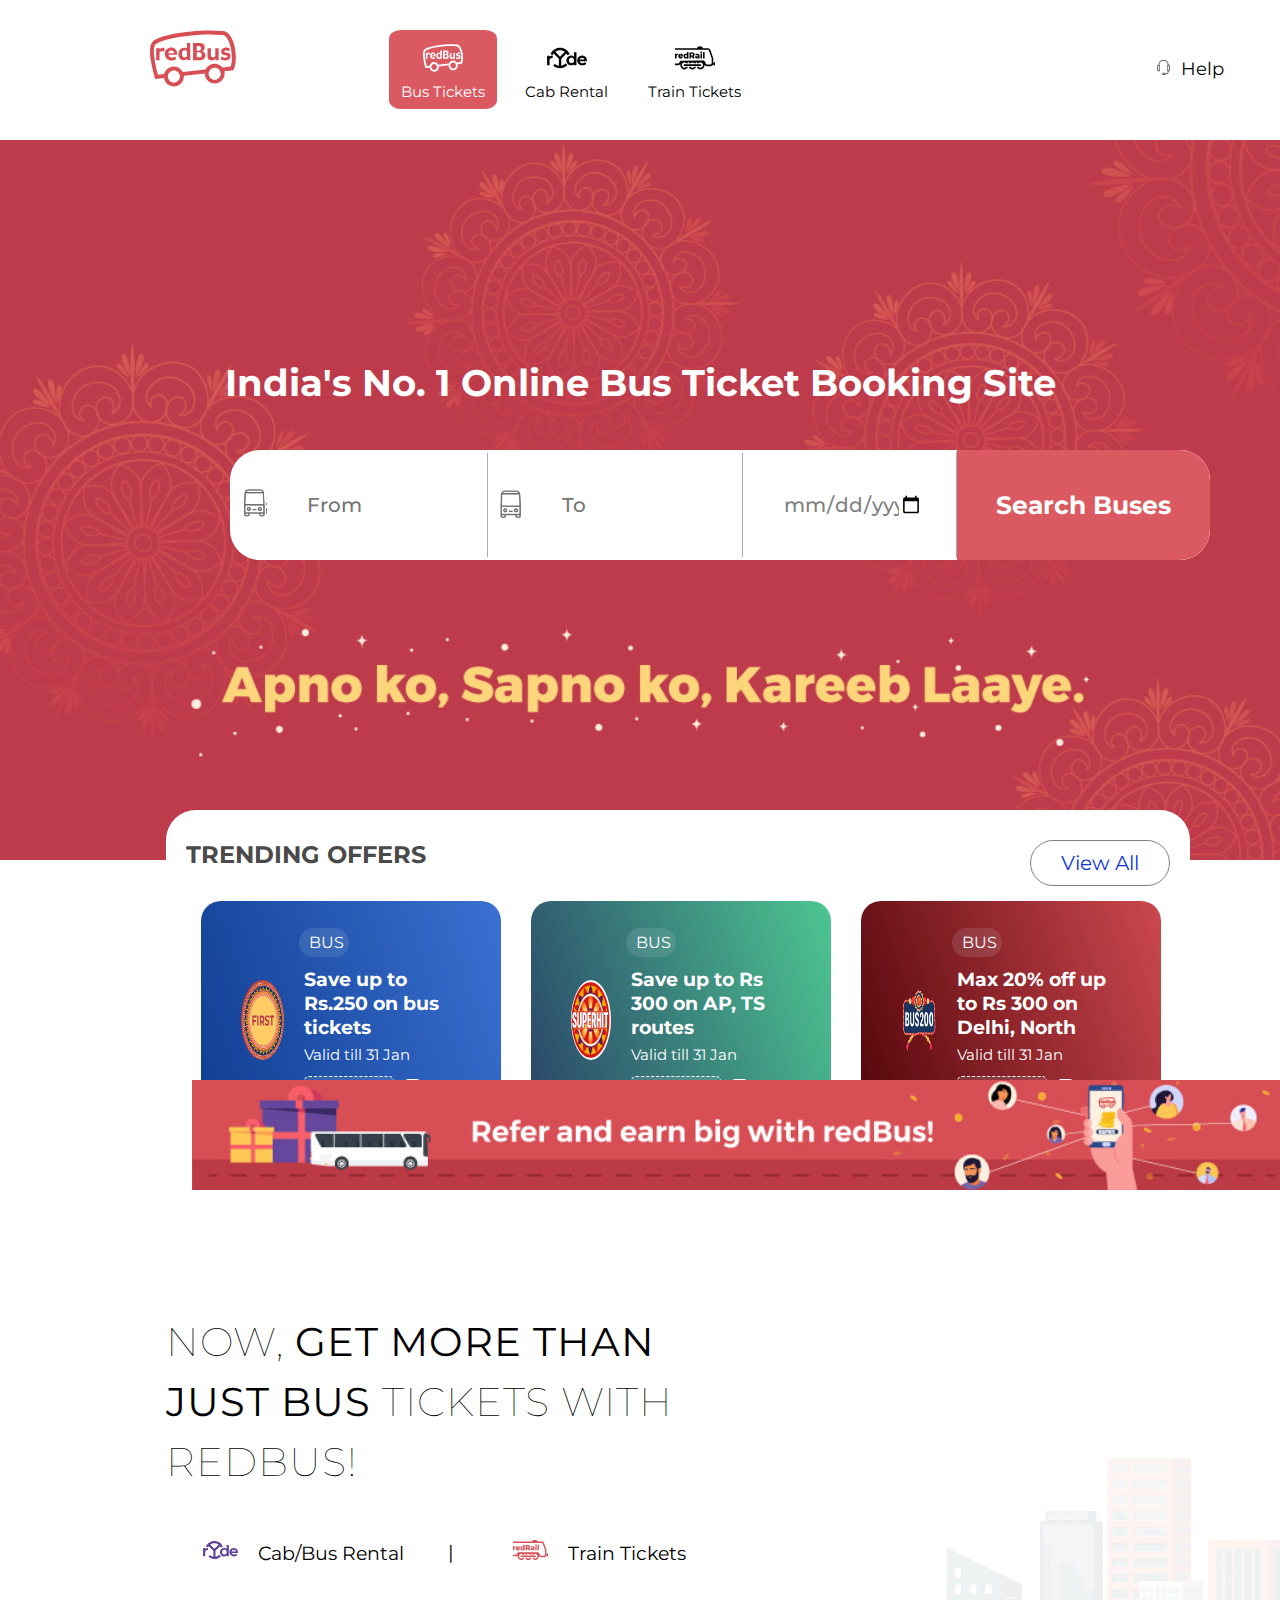
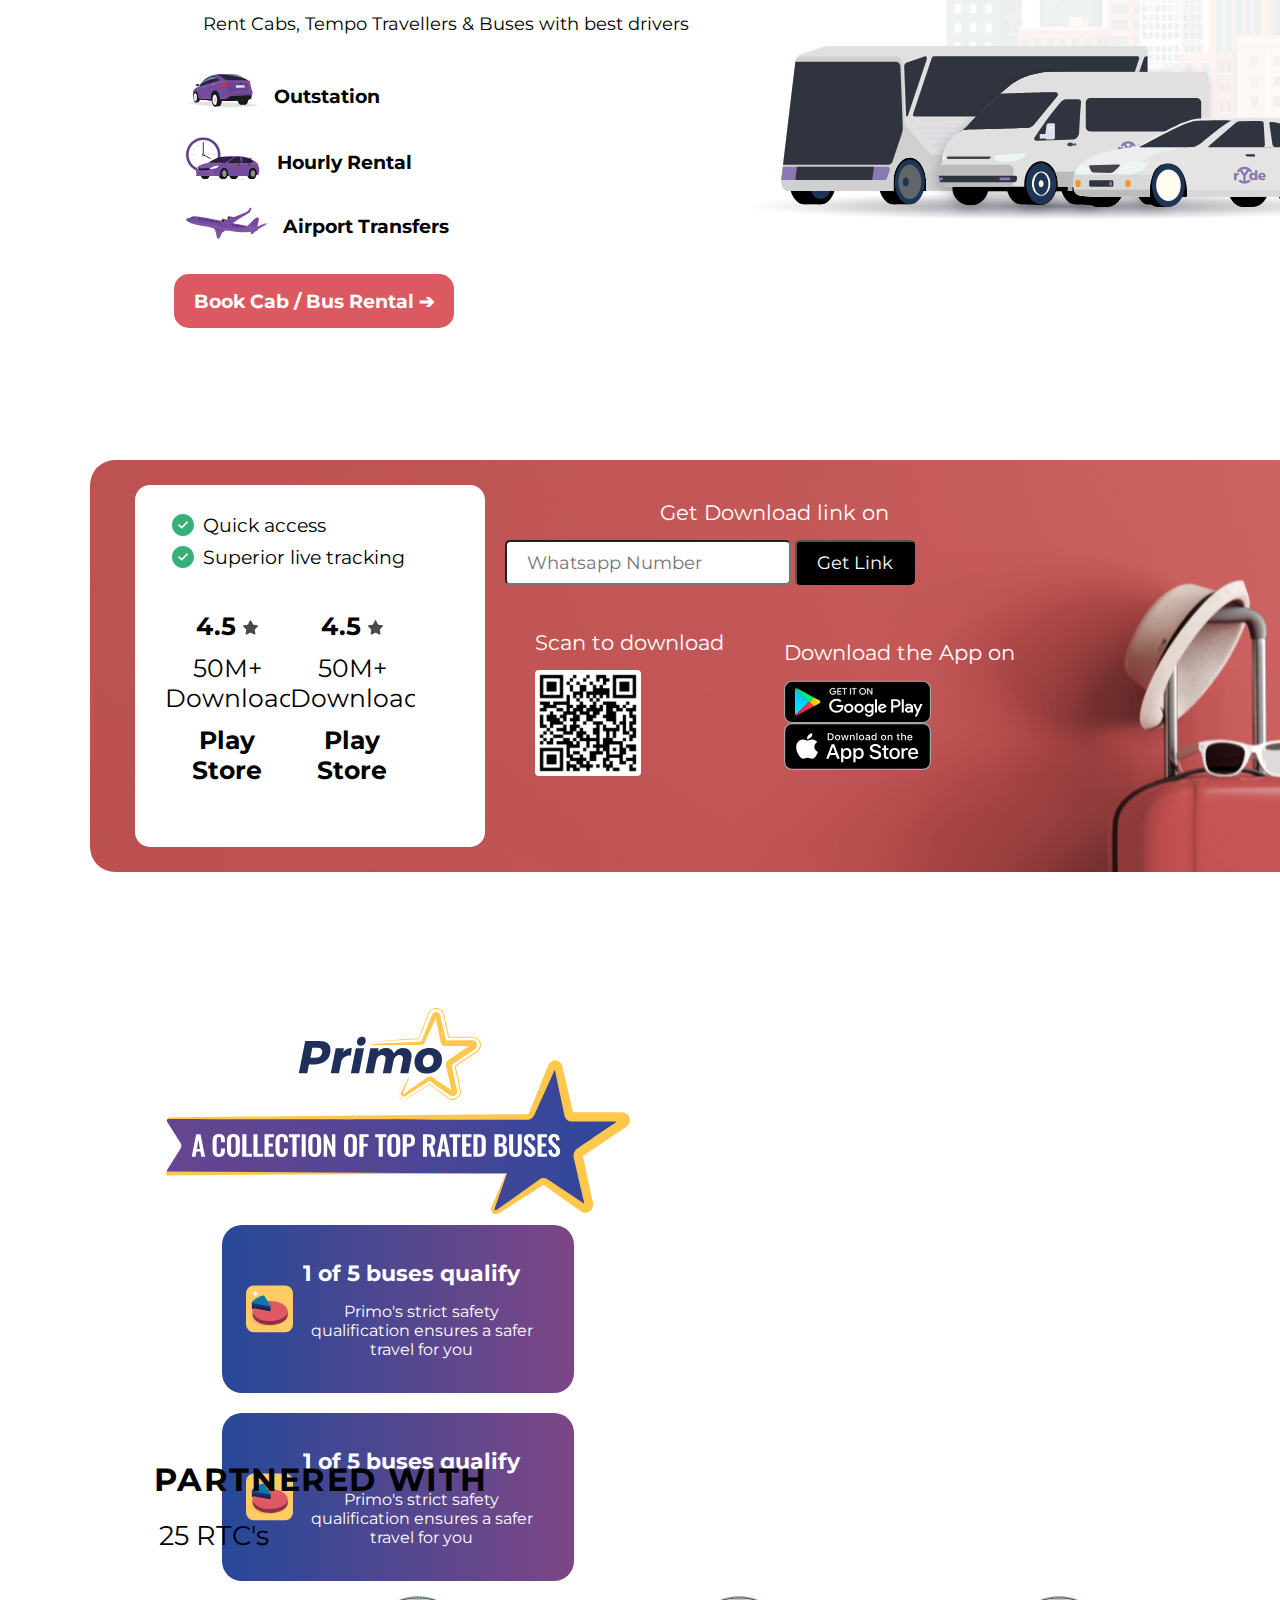
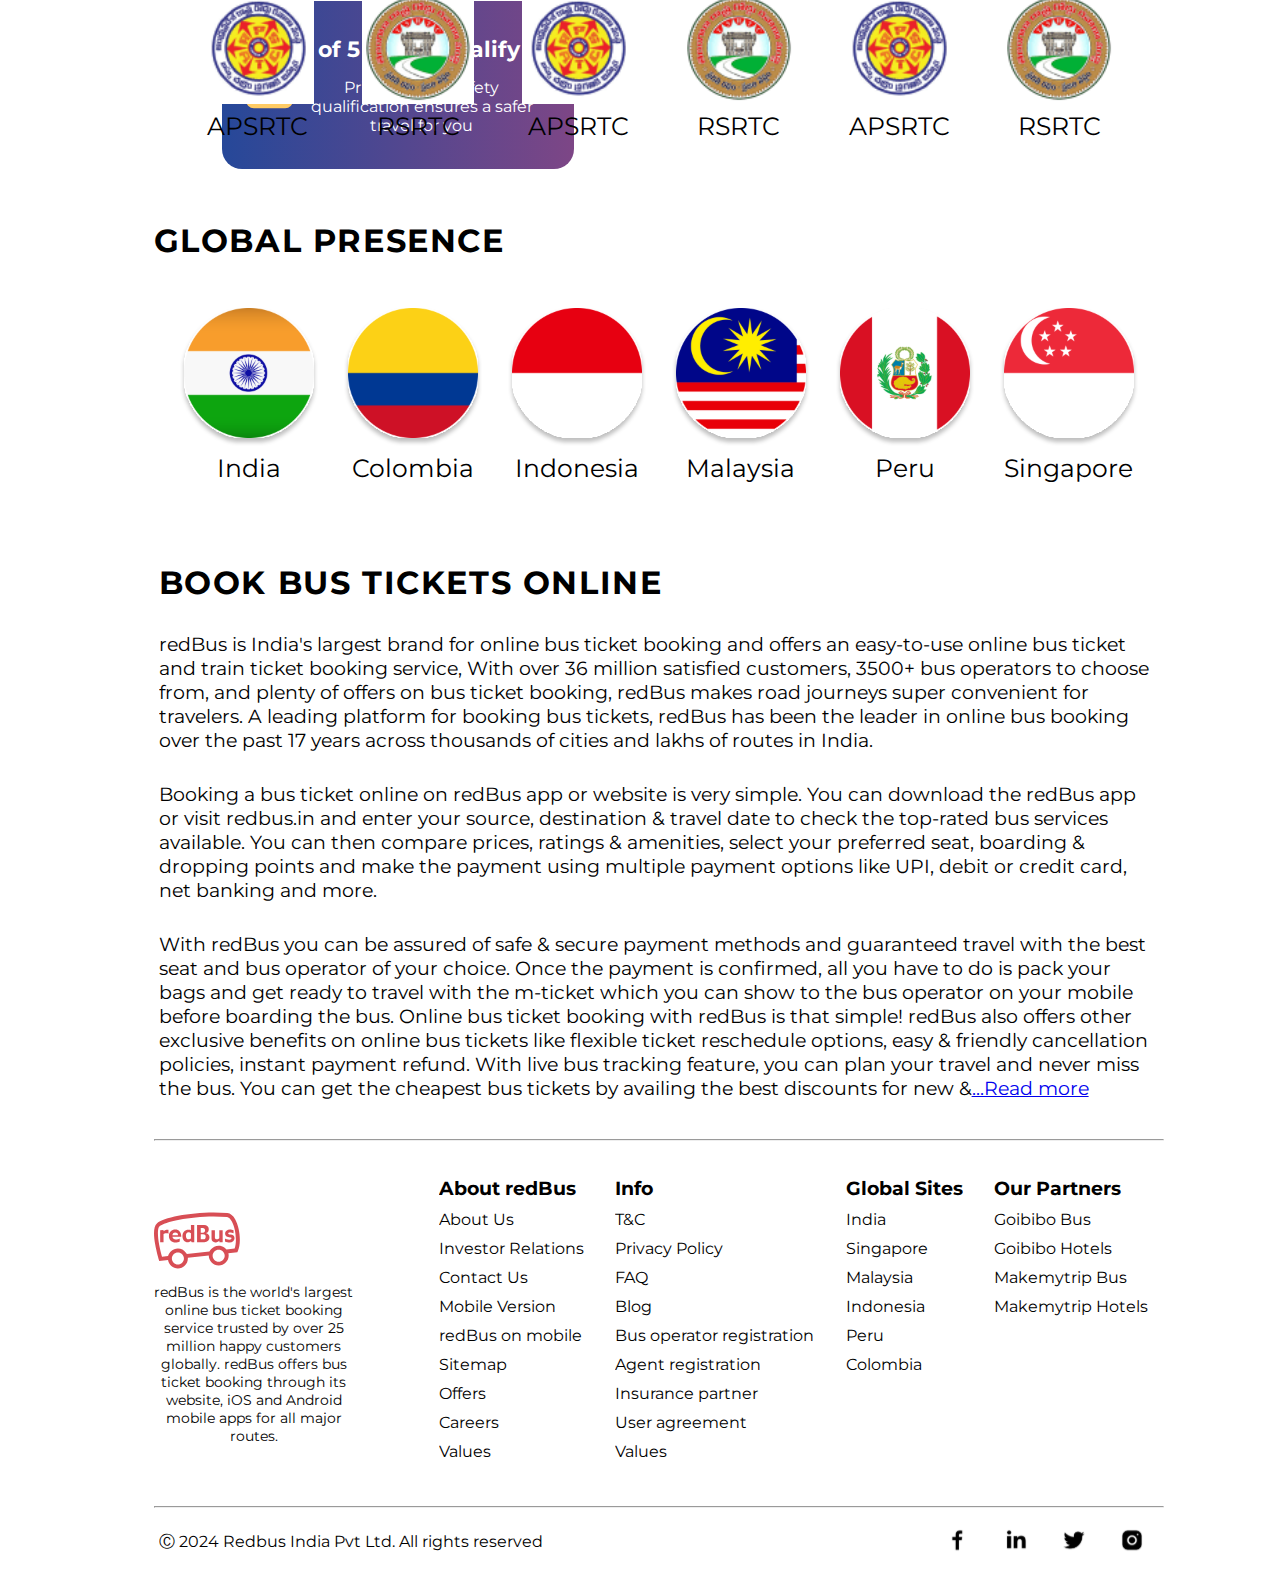
<file: RedBus Homepage clone/index.html>
<!DOCTYPE html>
<html lang="en">
  <head>
    <meta charset="UTF-8" />
    <meta name="viewport" content="width=device-width, initial-scale=1.0" />
    <link rel="icon" type="image/svg+xml" href="./Images/redbus_logo.svg" />
    <title>Book Bus Tickets Online </title>
    <link
      rel="stylesheet"
      media="screen and (max-width:1410px)"
      href="phone.css"
    />
    <link rel="stylesheet" href="style.css" />
  </head>
  <body>
    <header class="header">
      <nav class="navbar">
        <div class="left_navbar">
          <img src="./Images/redbus_logo.svg" alt="" />
        </div>
        <!-- <span> | </span> -->
        <div class="mid_right">
          <div class="center_navbar">
            <ul>
              <li class="nav_busticket">
                <img
                  src="./Images/nav_bustickets.svg"
                  alt=""
                  height="40px"
                  width="40px"
                />
                <p>Bus Tickets</p>
              </li>
              <li class="nav_cab_train_ticket">
                <img
                  src="./Images/Ryde.svg"
                  alt=""
                  height="40px"
                  width="40px"
                />
                <p>Cab Rental</p>
              </li>
              <li class="nav_cab_train_ticket">
                <img
                  src="./Images/Train.svg"
                  alt=""
                  height="40px"
                  width="40px"
                />
                <p>Train Tickets</p>
              </li>
            </ul>
          </div>
          <div class="right_navbar">
            <ul>
              <li>
                <img
                  src="./Images/headphones.png"
                  alt=""
                  height="15px"
                  width="15px"
                /><span>Help</span>
              </li>
              <li>
                <img
                  src="./Images/user.png"
                  alt=""
                  height="15px"
                  width="15px"
                /><span>Account </span>
              </li>
            </ul>
          </div>
        </div>
      </nav>
    </header>
    <main class="main">
      <div class="main_container">
        <h1>India's No. 1 Online Bus Ticket Booking Site</h1>
        <div class="ticket_booking">
          <div class="from">
            <label for="from">
              <img src="./Images/from.png" alt="" />
            </label>
            <input type="text" placeholder="From" />
          </div>
          <div class="to">
            <label for="to">
              <img src="./Images/to.png" alt="" />
            </label>
            <input type="text" placeholder="To" />
          </div>
          <div class="date">
            <input placeholder="Date" type="date" />
            <!-- <img src="./Images/date.png" alt=""> -->
          </div>
          <button type="submit">Search Buses</button>
        </div>
      </div>

      <section class="trending_offers">
        <div class="trend_heading">
          <h2>Trending Offers</h2>
          <button>View All</button>
        </div>
        <div class="cards_section">
          <div class="card1">
            <img
              src="./Images/trending offer 1.png"
              alt=""
              height="80px"
              width="80px"
            />
            <div class="cards_right">
              <div class="bus_offer">BUS</div>
              <div class="offer_savings">Save up to Rs.250 on bus tickets</div>
              <div class="offer_validity">Valid till 31 Jan</div>
              <div class="offer_coupon">
                <p>FIRST</p>
                <div class="copy_offer">
                  <img src="./Images/copy.svg" alt="" />
                </div>
              </div>
            </div>
          </div>
          <div class="card2">
            <img
              src="./Images/trending offer 2.png"
              alt=""
              height="80px"
              width="80px"
            />
            <div class="cards_right">
              <div class="bus_offer">BUS</div>
              <div class="offer_savings">
                Save up to Rs 300 on AP, TS routes
              </div>
              <div class="offer_validity">Valid till 31 Jan</div>
              <div class="offer_coupon">
                <p>SUPERHIT</p>
                <div class="copy_offer">
                  <img src="./Images/copy.svg" alt="" />
                </div>
              </div>
            </div>
          </div>
          <div class="card3">
            <img
              src="./Images/trending offer 3.png"
              alt=""
              height="80px"
              width="80px"
            />
            <div class="cards_right">
              <div class="bus_offer">BUS</div>
              <div class="offer_savings">
                Max 20% off up to Rs 300 on Delhi, North
              </div>
              <div class="offer_validity">Valid till 31 Jan</div>
              <div class="offer_coupon">
                <p>BUS300</p>
                <div class="copy_offer">
                  <img src="./Images/copy.svg" alt="" />
                </div>
              </div>
            </div>
          </div>
          <div class="card4">
            <img
              src="./Images/trending offer 4.png"
              alt=""
              height="80px"
              width="80px"
            />
            <div class="cards_right">
              <div class="bus_offer">BUS</div>
              <div class="offer_savings">
                Save up to Rs 200 in Kerala routes.
              </div>
              <div class="offer_validity">Valid till 31 Jan</div>
              <div class="offer_coupon">
                <p>RBTRIP</p>
                <div class="copy_offer">
                  <img src="./Images/copy.svg" alt="" />
                </div>
              </div>
            </div>
          </div>
          <div class="card5">
            <img
              src="./Images/trending offer 5.png"
              alt=""
              height="80px"
              width="80px"
            />
            <div class="cards_right">
              <div class="bus_offer">BUS</div>
              <div class="offer_savings">
                Save up to Rs.300 on Chartered Bus
              </div>
              <div class="offer_validity">Valid till 31 Jan</div>
              <div class="offer_coupon">
                <p>CHART15</p>
                <div class="copy_offer">
                  <img src="./Images/copy.svg" alt="" />
                </div>
              </div>
            </div>
          </div>
          <div class="card6">
            <img
              src="./Images/trending offer 6.png"
              alt=""
              height="80px"
              width="80px"
            />
            <div class="cards_right">
              <div class="bus_offer">BUS</div>
              <div class="offer_savings">Save up to Rs.250 on bus tickets</div>
              <div class="offer_validity">Valid till 31 Jan</div>
              <div class="offer_coupon">
                <p>APNEW</p>
                <div class="copy_offer">
                  <img src="./Images/copy.svg" alt="" />
                </div>
              </div>
            </div>
          </div>
          <div class="card7">
            <img src="./Images/10283.png" alt="" height="80px" width="80px" />
            <div class="cards_right">
              <div class="bus_offer">BUS</div>
              <div class="offer_savings">
                Save up to Rs.250 on TSRTC bus tickets
              </div>
              <div class="offer_validity">Valid till 31 Jan</div>
              <div class="offer_coupon">
                <p>FIRST</p>
                <div class="copy_offer">
                  <img src="./Images/copy.svg" alt="" />
                </div>
              </div>
            </div>
          </div>
          <div class="card8">
            <img src="./Images/UPSRTC.png" alt="" height="80px" width="80px" />
            <div class="cards_right">
              <div class="bus_offer">BUS</div>
              <div class="offer_savings">
                Save up to Rs.250 on UPSRTC bus tickets
              </div>
              <div class="offer_validity">Valid till 31 Jan</div>
              <div class="offer_coupon">
                <p>UPSRTC</p>
                <div class="copy_offer">
                  <img src="./Images/copy.svg" alt="" />
                </div>
              </div>
            </div>
          </div>
        </div>
      </section>

      <div class="refer_and_earn">
        <img src="./Images/webreferal.png" alt="" />
      </div>

      <section class="rental_section">
        <div class="left_rental_section">
          <h3>Now, <b>Get more than just bus</b> tickets with RedBus!</h3>
          <div class="cab_train_rental">
            <div class="rental_heading">
              <div class="rentals cab_bus rental">
                <img src="./Images/Ryde.svg" alt="" /> Cab/Bus Rental
              </div>
              <span class="rentals"> | </span>
              <div class="rentals">
                <img src="./Images/Train.svg" alt="" /> Train Tickets
              </div>
            </div>
            <p>Rent Cabs, Tempo Travellers & Buses with best drivers</p>
            <div class="different_rentals">
              <div class="outstation">
                <div><img src="./Images/ryde_car.svg" alt="" /></div>
                Outstation
              </div>
              <div class="outstation">
                <div><img src="./Images/ryde_car_hourly.svg" alt="" /></div>
                Hourly Rental
              </div>
              <div class="outstation">
                <div>
                  <img src="./Images/ryde_airport_transport.svg" alt="" />
                </div>
                Airport Transfers
              </div>
              <button>Book Cab / Bus Rental <span>&#10132;</span></button>
            </div>
          </div>
        </div>
        <aside>
          <img src="./Images/rydePop.svg" alt="" />
        </aside>
      </section>

      <div class="app_install_heading">
        <div class="app_install_container">
          <div class="rating_container">
            <div class="reviews">
              <img src="./Images/greentick.svg" alt="" />
              Quick access
            </div>
            <div class="reviews">
              <img src="./Images/greentick.svg" alt="" />
              Superior live tracking
            </div>
            <div class="downloads">
              <div>
                <p>
                  <b>4.5 </b
                  ><span
                    ><img
                      src="./Images/star-svgrepo-com.svg"
                      alt=""
                      height="15px"
                  /></span>
                </p>
                <p>50M+ Downloads</p>
                <p><b>Play Store</b></p>
              </div>

              <div> 
                <p>

                  <b>4.5</b>
                  <span
                  ><img
                  src="./Images/star-svgrepo-com.svg"
                  alt=""
                  height="15px"
                  /></span>
                </p>
                <p>50M+ Downloads</p>
                <p><b>Play Store</b></p>
              </div>
            </div>
          </div>
          <div class="download_links">
            <p>Get Download link on</p>
            <div class="phone_link">
              <input type="number" placeholder="Whatsapp Number" />
              <button class="get_link">Get Link</button>
            </div>
            <div class="app_link">
              <div class="QR_link">
                <p>Scan to download</p>
                <img src="./Images/qrCode.svg" alt="" />
              </div>
              <div class="store_link">
                <p>Download the App on</p>
                <div class="playstore_img">
                  <img src="./Images/playStore.svg" alt="" />
                  <img src="./Images/appStore.svg" alt="" />
                </div>
              </div>
            </div>
          </div>
        </div>
      </div>

      <div class="primo_bus_section">
        <div class="primo_img">
          <img src="./Images/primoTopBanner.svg" alt="" />
        </div>
        <div class="primo_bus_cards">
          <div class="bus_quality_cards">
            <img src="./Images/primoSubImg1.svg" alt="" />
            <div class="right_buscard">
              <h3>1 of 5 buses qualify</h3>
              <p>
                Primo's strict safety qualification ensures a safer travel for
                you
              </p>
            </div>
          </div>
          <div class="bus_quality_cards">
            <img src="./Images/primoSubImg1.svg" alt="" />
            <div class="right_buscard">
              <h3>1 of 5 buses qualify</h3>
              <p>
                Primo's strict safety qualification ensures a safer travel for
                you
              </p>
            </div>
          </div>
          <div class="bus_quality_cards">
            <img src="./Images/primoSubImg1.svg" alt="" />
            <div class="right_buscard">
              <h3>1 of 5 buses qualify</h3>
              <p>
                Primo's strict safety qualification ensures a safer travel for
                you
              </p>
            </div>
          </div>
        </div>
      </div>

      <div class="partners">
        <h3>Partnered With</h3>
        <div>25 RTC's</div>

        <div class="diff_RTC">
          <div class="RTC_cards">
            <img src="./Images/trending offer 5.png" alt="" />
            <p>APSRTC</p>
          </div>
          <div class="RTC_cards">
            <img src="./Images/trending offer 6.png" alt="" />
            <p>RSRTC</p>
          </div>
          <div class="RTC_cards">
            <img src="./Images/trending offer 5.png" alt="" />
            <p>APSRTC</p>
          </div>
          <div class="RTC_cards">
            <img src="./Images/trending offer 6.png" alt="" />
            <p>RSRTC</p>
          </div>
          <div class="RTC_cards">
            <img src="./Images/trending offer 5.png" alt="" />
            <p>APSRTC</p>
          </div>
          <div class="RTC_cards">
            <img src="./Images/trending offer 6.png" alt="" />
            <p>RSRTC</p>
          </div>
        </div>

        <div class="global_presence">
          <h3>Global Presence</h3>
          <div class="global_presence_cards">
            <div class="global_img">
              <img src="./Images/India.svg" alt="" />
              <p>India</p>
            </div>
            <div class="global_img">
              <img src="./Images/Colombia.svg" alt="" />
              <p>Colombia</p>
            </div>
            <div class="global_img">
              <img src="./Images/Indonesia.svg" alt="" />
              <p>Indonesia</p>
            </div>
            <div class="global_img">
              <img src="./Images/Malaysia.svg" alt="" />
              <p>Malaysia</p>
            </div>
            <div class="global_img">
              <img src="./Images/Peru.svg" alt="" />
              <p>Peru</p>
            </div>
            <div class="global_img">
              <img src="./Images/Singapore.svg" alt="" />
              <p>Singapore</p>
            </div>
          </div>
        </div>
        <div class="Redbus_summary">
          <h2>BOOK BUS TICKETS ONLINE</h2>
          <p class="summary">
            redBus is India's largest brand for online bus ticket booking and
            offers an easy-to-use online bus ticket and train ticket booking
            service, With over 36 million satisfied customers, 3500+ bus
            operators to choose from, and plenty of offers on bus ticket
            booking, redBus makes road journeys super convenient for travelers.
            A leading platform for booking bus tickets, redBus has been the
            leader in online bus booking over the past 17 years across thousands
            of cities and lakhs of routes in India.
          </p>

          <p class="summary">
            Booking a bus ticket online on redBus app or website is very simple.
            You can download the redBus app or visit redbus.in and enter your
            source, destination & travel date to check the top-rated bus
            services available. You can then compare prices, ratings &
            amenities, select your preferred seat, boarding & dropping points
            and make the payment using multiple payment options like UPI, debit
            or credit card, net banking and more.
          </p>

          <p class="summary">
            With redBus you can be assured of safe & secure payment methods and
            guaranteed travel with the best seat and bus operator of your
            choice. Once the payment is confirmed, all you have to do is pack
            your bags and get ready to travel with the m-ticket which you can
            show to the bus operator on your mobile before boarding the bus.
            Online bus ticket booking with redBus is that simple! redBus also
            offers other exclusive benefits on online bus tickets like flexible
            ticket reschedule options, easy & friendly cancellation policies,
            instant payment refund. With live bus tracking feature, you can plan
            your travel and never miss the bus. You can get the cheapest bus
            tickets by availing the best discounts for new &<a href="#"
              >...Read more</a
            >
          </p>
        </div>
        <br />
        <hr />

        <footer class="footer">
          <div class="left_footer">
            <div>
              <img src="./Images/redbus_logo.svg" alt="" />
            </div>
            <p>
              redBus is the world's largest online bus ticket booking service
              trusted by over 25 million happy customers globally. redBus offers
              bus ticket booking through its website, iOS and Android mobile
              apps for all major routes.
            </p>
          </div>
          <div class="right_footer">
            <div>
              <h4>About redBus</h4>
              <li>About Us</li>
              <li>Investor Relations</li>
              <li>Contact Us</li>
              <li>Mobile Version</li>
              <li>redBus on mobile</li>
              <li>Sitemap</li>
              <li>Offers</li>
              <li>Careers</li>
              <li>Values</li>
            </div>
            <div>
              <h4>Info</h4>
              <li>T&C</li>
              <li>Privacy Policy</li>
              <li>FAQ</li>
              <li>Blog</li>
              <li>Bus operator registration</li>
              <li>Agent registration</li>
              <li>Insurance partner</li>
              <li>User agreement</li>
              <li>Values</li>
            </div>
            <div>
              <h4>Global Sites</h4>
              <li>India</li>
              <li>Singapore</li>
              <li>Malaysia</li>
              <li>Indonesia</li>
              <li>Peru</li>
              <li>Colombia</li>
            </div>
            <div>
              <h4>Our Partners</h4>
              <li>Goibibo Bus</li>
              <li>Goibibo Hotels</li>
              <li>Makemytrip Bus</li>
              <li>Makemytrip Hotels</li>
            </div>
          </div>
        </footer>
        <hr />
        <div class="copyright">
          <div>Ⓒ 2024 Redbus India Pvt Ltd. All rights reserved</div>
          <div class="social_icons">
            <img src="./Images/social_facebook_new.svg" alt="" href="#" />
            <img src="./Images/social_linkedin_new.svg" alt="" href="#"/>
            <img src="./Images/social_twitter_new.svg" alt="" href="#"/>
            <img src="./Images/social_instagram_new.svg" alt="" href="#"/>
          </div>
        </div>
      </div>
    </main>
  </body>
</html>
</file>
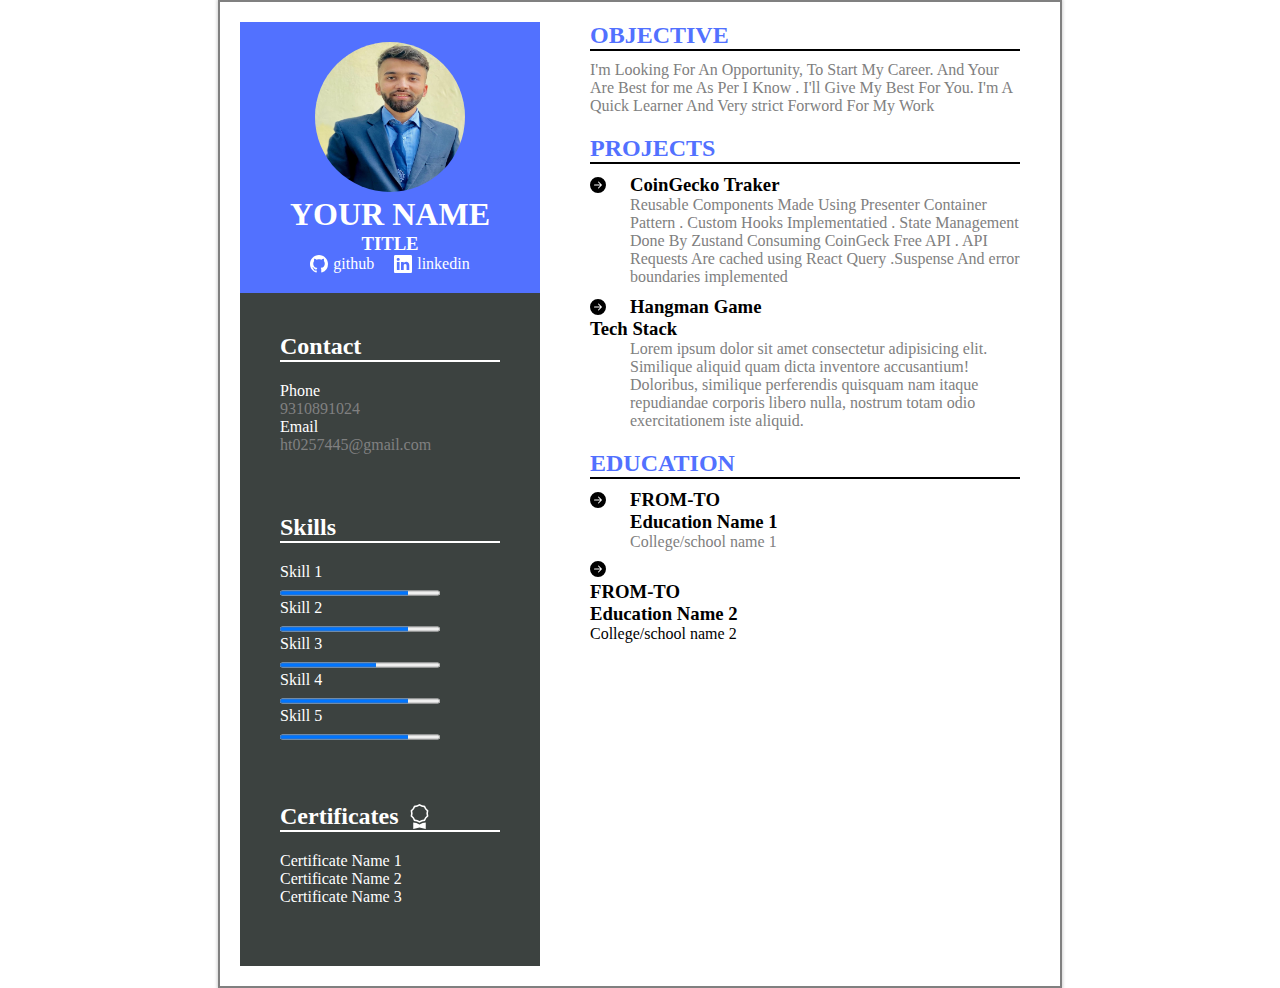
<file: Resume/index.html>
<!DOCTYPE html>
<html lang="en">

<head>
    <meta charset="UTF-8" />
    <meta name="viewport" content="width=device-width, initial-scale=1.0" />
    <link rel="stylesheet" href="index.css" />
    <title>Resume Template</title>
</head>

<body>
    <main class="resume-template">
        <section class="profile-top">
            <div>
                <img src="./assets/himanshusain.png.jpg" alt="" class="avtar" />
            </div>
            <h1 class="name">YOUR NAME</h1>
            <h3 class="title">TITLE</h3>
            <div class="links">
                <a href="https://github.com/himanshusain0" class="github"><img src="./assets/github.svg"
                        alt="" />github</a>
                <a href="http://www.linkedin.com/in/himanshu-kumar-906b37267" class="linkedin"><img
                        src="./assets/linkedin.svg" alt="" />linkedin</a>
            </div>
        </section>
        <div class="profile-bottom">
            <section class="contact">
                <div class="contact-heading">
                    <h2>Contact</h2>
                </div>
                <div class="line1"></div>
                <ul class="contact-list">
                    <li>
                        Phone <br />
                        <span class="contact-value">9310891024</span>
                    </li>
                    <li>
                        Email <br />
                        <span class="contact-value">ht0257445@gmail.com</span>
                    </li>
                </ul>
            </section>
            <section class="skills">
                <div class="skills-heading">
                    <h2>Skills</h2>
                </div>
                <div class="line1"></div>
                <ul class="skill-list">
                    <li>
                        Skill 1 <br />
                        <progress class="skill-progress skill-progress" max="100" value="80" class=""></progress>
                    </li>
                    <li>
                        Skill 2 <br />
                        <progress class="skill-progress skill-progress" max="100" value="80" class=""></progress>
                    </li>
                    <li>
                        Skill 3 <br />
                        <progress class="skill-progress skill-progress" max="100" value="60" class=""></progress>
                    </li>
                    <li>
                        Skill 4 <br />
                        <progress class="skill-progress skill-progress" max="100" value="80" class=""></progress>
                    </li>
                    <li>
                        Skill 5 <br />
                        <progress class="skill-progress skill-progress" max="100" value="80" class=""></progress>
                    </li>
                </ul>
            </section>
            <section class="certificate">
                <div class="certificate-heading">
                    <h2>Certificates</h2>
                    <img src="./assets/award.svg" alt="award" />
                </div>

                <div class="line1"></div>
                <ul class="cert-list">
                    <li>Certificate Name 1</li>
                    <li>Certificate Name 2</li>
                    <li>Certificate Name 3</li>
                </ul>
            </section>
        </div>
        <div class="details">
            <section class="objective">
                <h2 class="objective-heading">OBJECTIVE</h2>
                <div class="line2"></div>
                <p class="objective-docs">
                    I'm Looking For An Opportunity, To Start My Career. And Your Are
                    Best for me As Per I Know . I'll Give My Best For You. I'm A Quick
                    Learner And Very strict Forword For My Work
                </p>
            </section>
            <!-- <section class="work-experience">
                <h2 class="objective">WORK EXPERIENCE-N YEAR</h2>
                <div class="line2"></div>
                <div class="details-of-experince">
                    <ul class="experience-list">
                        <li class="Role">
                            <div class="">
                                <img src="./assets/arrow-right-circle-fill.svg" alt="" class="arrow">
                                <h3>Role Name 1</h3>
                            </div>
                            <h3 class="date">From To</h3>
                        </li>
                    </ul>
                </div>
            </section> -->
            <section class="projects">
                <h2 class="project-heading">PROJECTS</h2>
                <div class="line2"></div>
                <ul class="project-list">
                    <li>
                        <div class="project-name">
                            <img src="./assets/arrow-right-circle-fill.svg" alt="" />
                            <h3>CoinGecko Traker</h3>
                        </div>
                        <h3 class="tech-stack"></h3>
                        <p class="project-desc">
                            Reusable Components Made Using Presenter Container Pattern .
                            Custom Hooks Implementatied . State Management Done By Zustand
                            Consuming CoinGeck Free API . API Requests Are cached using
                            React Query .Suspense And error boundaries implemented
                        </p>
                    </li>

                    <li>
                        <div class="project-name">
                            <img src="./assets/arrow-right-circle-fill.svg" alt="circle fill" />
                            <h3>Hangman Game</h3>
                        </div>
                        <div class="text-stack">
                            <h3>Tech Stack</h3>
                        </div>
                        <p class="project-desc">
                            Lorem ipsum dolor sit amet consectetur adipisicing elit.
                            Similique aliquid quam dicta inventore accusantium! Doloribus,
                            similique perferendis quisquam nam itaque repudiandae corporis
                            libero nulla, nostrum totam odio exercitationem iste aliquid.
                        </p>
                    </li>
                </ul>
            </section>
            <section class="education">
                <h2 class="education-heading">EDUCATION</h2>
                <div class="line2"></div>
                <ul class="education-list">
                    <li>
                        <div class="education-date">
                            <img src="./assets/arrow-right-circle-fill.svg" alt="" />
                            <h3>FROM-TO</h3>
                        </div>
                        <h3 class="education-type">Education Name 1</h3>
                        <div class="college-name">College/school name 1</div>
                    </li>


                    <li>
                        <div class="ecucation-date">
                            <img src="./assets/arrow-right-circle-fill.svg" alt="" />
                            <h3>FROM-TO</h3>
                        </div>

                        <h3 class="education-lists">Education Name 2</h3>
                        <div class="text">College/school name 2</div>
                    </li>
                </ul>

            </section>
        </div>
    </main>
</body>

</html>
</file>
<file: RedBus Homepage clone/phone.css>
/* /* body{
    background-color: aqua;
} */

.mid_right{
    /* justify-content: space-around; */

}

.trending_offers{
    width: 80%;
    left: 5%;
    
}
.refer_and_earn>img{
    width: 95%;
    left: 5%;
    
}

.rental_section>aside>img{
 height: 400px;
}
.app_install_container{
    width: 98%;
}
.primo_bus_section>.primo_bus_cards{
    display: block;
    width: 100%;
    flex-direction: column;
} */
</file>
<file: Resume/index.css>
*{
    padding: 0;
    margin: 0;
    outline: 0px;
    font-family: "Poppins";
}
.resume-template{
    display: grid ;
    grid-template-columns: 300px auto;
    max-width: 800px;
    margin: auto;
    box-shadow: 0px 0px 3px 1px lightgray;
    padding: 20px;
    column-gap: 50px;
    border: 2px solid gray;
}
.profile-top{
    background-color: #5271ff;
    display: flex ;
    flex-direction: column;
    align-items: center;
    padding: 20px;
}
.avtar{
    width: 150px;
    height: 150px;
    border-radius: 75px;
    overflow: hidden;
}
.name ,.title{
    font-weight: bold;
    color: white;
}
.links{
    display: flex;
    gap: 20px;
}
.links a{
    text-decoration: none;
}
.github,
.linkedin{
    display: flex;
    align-items: center;
    gap: 5px;
    color: white;
}
.profile-bottom{
    background-color: #3c4240;
    color: white;
    padding-left: 40px;
    padding-right: 40px;
    padding-top: 20px;
    padding-bottom: 20px;
}
.contact,
.skills,
.certificate{
    padding-top:20px ;
    padding-bottom: 20px;
}
.line1{
    height: 2px;
    background: white;
}
.contact-value{
    color: gray;
}
.contact-list,
.skill-list,
.cert-list{
    list-style-type: none;
    padding-top: 20px;
    padding-bottom: 20px;
}
.skill-progress{
    height: 10px;
}
.certificate-heading,
.skills-heading,
.contact-heading{
    display: flex;
    gap:8px
}


.details{
    grid-column-start: 2;
    grid-column-end: 3;
    grid-row-start:1;
    grid-row-end: 3;
    padding-right: 20px;
}
.objective-heading,
.project-heading,
.education-heading{
    color: #5271ff;
}
.objective-docs{
    color: gray;
    padding-top: 10px;
}
.project-desc,
.college-name{
    color: gray;
    padding-left: 40px;
}
.line2{
    height: 2px;
    background: black;
}

.projects,
.education{
    padding-top: 20px;
}

.project-list li,
.education-list li {
  list-style-type: none;
  padding-top: 10px;
}
.project-name,
.education-date {
  display: flex;
  gap: 24px;
}
.tech-stack,
.education-type,
.college-name {
  padding-left: 40px;
}
</file>
<file: RedBus Homepage clone/style.css>
@import url('https://fonts.googleapis.com/css2?family=Montserrat:ital,wght@0,300;1,100&display=swap');


/* CSS Reset */
* {
    box-sizing: border-box;
    margin: 0%;
    padding: 0%;
    overflow-x: hidden;
    font-family: 'Montserrat', sans-serif;
    /* left: 18%;
    right: 18%; */


}

/* Navbar Styling starts from here - */
.header {
    display: flex;
}

.navbar {
    /* height: 100px; */
    color: black;
    display: flex;
    position: fixed;
    top: 0%;
    z-index: 1;
    background-color: white;
    /* border-bottom: 2px solid black; */

}


.left_navbar {
    cursor: pointer;
    margin: 30px 150px;
    margin-right: 50px;
}

.mid_right {
    display: flex;
    justify-content: space-between;
    width: 1300px;
}

.center_navbar {
    margin-left: 45px;
    /* font-size: 0.7rem; */
}

.center_navbar ul {
    display: flex;
    margin: 0px 50px;
    cursor: pointer;
}

.center_navbar ul:hover {
    display: flex;
    margin: 0px 50px;
    cursor: pointer;
}

.center_navbar ul li>p {
    font-size: 15px;
}

.nav_busticket {
    background-color: #D84E55ed;
    color: white;
    border-radius: 11%;
    list-style: none;
    margin: 30px 8px;
    padding: 8px 12px;
    text-align: center;
    cursor: pointer;
}

.nav_busticket img {
    filter: brightness(0) invert(1);
    opacity: 100%;
}

.nav_cab_train_ticket {
    color: black;
    list-style: none;
    margin: 30px 8px;
    padding: 8px 12px;
    text-align: center;
    cursor: pointer;
}

.nav_cab_train_ticket img {
    filter: grayscale(1) brightness(0);
}

.nav_cab_train_ticket:hover {
    background-color: rgb(234, 231, 231);
    color: black;
    border-radius: 11%;
    transition: 0.5s;
    list-style: none;
    margin: 30px 8px;
    padding: 8px 12px;
    text-align: center;
    cursor: pointer;
}


.right_navbar {
    /* position: absolute; */
    /* right: 5%; */
}

.right_navbar ul {
    display: flex;
    margin: 20px 8px;
    align-items: center;
    justify-content: center;
}

.right_navbar ul li {
    list-style: none;
    border-radius: 8px;
    margin: 30px 8px;
    margin-right: 100px;
    padding: 8px 12px;
    font-size: 18px;
}

.right_navbar img {
    margin: 0px 10px
}

.right_navbar ul li:hover {
    list-style: none;
    border-radius: 8px;
    margin: 30px 8px;
    margin-right: 100px;
    background-color: rgb(234, 231, 231);
    /* border: 1px solid grey; */
    padding: 8px 12px;
    transition: 0.5s;
    cursor: pointer;
}

/* Main styling starts here - */
/* .main_container {} */

.main_container::before{
    content: '';
    background: url('./Images/Homepage.png') no-repeat center center/cover;
    position: absolute;
    top: 140px;
    height: 80%;
    width: 100%;
    z-index: -1;
    aspect-ratio: contain;
    overflow-x: hidden;
}

h1 {
    color: rgb(255, 255, 255);
    font-size: 2.3em;
    font-style: normal;
    font-weight: 700;
    line-height: normal;
    position: absolute;
    top: 40%;
    display: flex;
    -webkit-box-pack: center;
    justify-content: center;
    width: 100%;
}

/* .ticket_booking {
    position: absolute;
    top: 50%;
    left: 25%;
    padding: 40px;
    background-color: white;
} */

.ticket_booking>div>input{
    /* border: none; */
    padding: 40px;
}

.main_container>.ticket_booking{
    display: flex;
    align-items: center;
    justify-content: center;
    background-color: white;
    border-radius: 30px;
    width: 980px;
    position: absolute;
    top: 50%;
    left: 18%;
    /* right: 18%; */
    /* margin: auto; */

}


.ticket_booking>div{
    display: flex;
    align-items: center;
    /* padding: 0 10px 0 10px; */
    border-right: solid 1px rgb(173, 171, 171);
}

.ticket_booking img {
    height: 30px;
    margin-left: 10px;
}



.ticket_booking>div>input{
    border: none;
    /* outline: none; */
    font-size: 20px;
    font-weight: 500;
    color: gray;
    max-width: 220px;
}

.ticket_booking>div>input:hover{
    border: none;
    /* outline: white; */
    font-size: 20px;
    font-weight: 500;
    color: gray;
    max-width: 220px;
}

.ticket_booking button {
    background-color: #D84E55ed;
    width: 260px;
    font-size: 25px;
    font-weight: bolder;
    color: white;
    height: 110px;
    border: none;
    border-radius: 30px;
    border-top-left-radius: 0;
    border-bottom-left-radius: 0;
    padding: 20px 30px;
    cursor: pointer;
}

/* Trending Offers cards Styling */

.trending_offers {
    position: absolute;
    top: 90%;
    left: 13%;
    /* box-sizing: border-box; */
    /* display: flex; */
    background-color: white;
    max-width: 1300px;
    /* height: 330px; */
    padding: 20px;
    border-radius: 30px;
    overflow-y: hidden;
    /* overflow-x: scroll; */
    /* box-shadow: 0px 3px 15px rgba(113, 115,119 , 1); */
}

.trending_offers>.trend_heading{
    display: flex;
    text-transform: uppercase;
    color: #4A4A4A;
    justify-content: space-between;
    margin: 10px 0px;
}

.trending_offers>.trend_heading button {
    padding: 10px 30px;
    color: #1034D9;
    background-color: white;
    border: 1px solid grey;
    border-radius: 45px;
    font-size: 20px;
    cursor: pointer;
}

.main>.trending_offers>.cards_section {
    display: flex;
    overflow: auto;
    max-width: 1100px;

}

.trending_offers>.cards_section>.card1 {
    background-image: linear-gradient(71.04deg, rgb(12, 57, 139) -6.92%, rgb(62, 118, 216) 109.43%);
    color: white;
    min-width: 300px;
    display: flex;
    padding: 10px 30px;
    border-radius: 20px;
    margin: 5px 15px;
    justify-content: center;
    align-items: center;
    cursor: pointer;
}

.trending_offers>.cards_section>.card2 {
    background-image: linear-gradient(71.04deg, rgb(39, 57, 101) -6.92%, rgb(80, 210, 149) 109.43%);
    color: white;
    display: flex;
    padding: 10px 30px;
    /* border: 2px solid black; */
    border-radius: 20px;
    margin: 5px 15px;
    justify-content: center;
    align-items: center;
    min-width: 300px;
    cursor: pointer;
}

.trending_offers>.cards_section>.card3 {
    background-image: linear-gradient(71.04deg, rgb(72, 0, 4) -6.92%, rgb(216, 78, 85) 109.43%);
    color: white;
    display: flex;
    padding: 10px 30px;
    /* border: 2px solid black; */
    border-radius: 20px;
    margin: 5px 15px;
    justify-content: center;
    align-items: center;
    min-width: 300px;
    cursor: pointer;
}

.trending_offers>.cards_section>.card4 {
    background-image: linear-gradient(71.04deg, rgb(14, 113, 67) -6.92%, rgb(115, 236, 179) 109.43%);
    color: white;
    display: flex;
    padding: 10px 30px;
    /* border: 2px solid black; */
    border-radius: 20px;
    margin: 5px 15px;
    justify-content: center;
    align-items: center;
    min-width: 300px;
    cursor: pointer;
}

.trending_offers>.cards_section>.card5 {
    background-image: linear-gradient(71.04deg, rgb(24, 125, 151) -6.92%, rgb(109, 213, 237) 109.43%);
    color: white;
    display: flex;
    padding: 10px 30px;
    /* border: 2px solid black; */
    border-radius: 20px;
    margin: 5px 15px;
    justify-content: center;
    align-items: center;
    min-width: 300px;
    cursor: pointer;
}

.trending_offers>.cards_section>.card6 {
    background-image: linear-gradient(71.04deg, rgb(206, 119, 0) -6.92%, rgb(255, 194, 111) 109.43%);
    color: white;
    display: flex;
    padding: 10px 30px;
    /* border: 2px solid black; */
    border-radius: 20px;
    margin: 5px 15px;
    justify-content: center;
    align-items: center;
    min-width: 300px;
    cursor: pointer;
}

.trending_offers>.cards_section>.card7 {
    background-image: linear-gradient(71.04deg, rgb(134, 0, 62) -6.92%, rgb(210, 81, 141) 109.43%);
    color: white;
    display: flex;
    padding: 10px 30px;
    /* border: 2px solid black; */
    border-radius: 20px;
    margin: 5px 15px;
    justify-content: center;
    align-items: center;
    min-width: 300px;
    cursor: pointer;
}

.trending_offers>.cards_section>.card8 {
    background-image: linear-gradient(71.04deg, rgb(60, 16, 83) -6.92%, rgb(173, 83, 137) 109.43%);
    color: white;
    display: flex;
    padding: 10px 30px;
    /* border: 2px solid black; */
    border-radius: 20px;
    margin: 5px 15px;
    justify-content: center;
    align-items: center;
    min-width: 300px;
    cursor: pointer;
}

.trending_offers>.cards_section>div>img {
    border-radius: 50%;
    margin: 0px 10px;
}

.cards_section>div>.cards_right {
    flex-direction: row;
    align-items: end;
    justify-content: end;
    margin-left: 0px 15px
}

.cards_section>div>.cards_right>.bus_offer {
    background-color: rgba(225, 235, 244, 0.121);
    border-radius: 45px;
    width: 50px;
    margin: 5px;
    padding: 5px 10px;
    font-size: 1rem;

}

.cards_section>div>.cards_right>.offer_savings {
    padding: 5px 10px;
    font-size: 1.2rem;
    font-weight: bold;
    line-height: 1.5rem;
}

.cards_section>div>.cards_right>.offer_validity {
    font-size: 15px;
    line-height: 1rem;
    font-weight: 400;
    margin: 3px 10px;
    /* padding: 5px 10px; */
}

.cards_section>div>.cards_right>.offer_coupon {
    display: flex;
    /* justify-content: center; */
    align-items: center;
}

.cards_section>div>.cards_right>.offer_coupon>p {
    display: inline-block;
    background-color: rgba(225, 235, 244, 0.121);
    border: 1px dashed white;
    border-radius: 5px;
    width: 100px;
    margin: 10px;
    padding: 5px;
    font-size: 1rem;
    width: 90px;
}

.refer_and_earn {
    position: absolute;
    top: 1000px;
    left: 15%;
    margin: 80px 0px;
}

.refer_and_earn img {
    width: 1100px;
}

.rental_section {
    display: flex;
    align-items: center;
    justify-content: center;
    position: absolute;
    top: 1200px;
    left: 13%;
    margin: 7rem 0;
}

.left_rental_section>h3 {
    font-size: 2.5rem;
    font-weight: lighter;
    line-height: 3.75rem;
    letter-spacing: 1px;
    text-transform: uppercase;
    width: 35rem;
    /* margin: 0px 20px; */
}

.left_rental_section>b {
    font-weight: 10rem;
}

.rental_heading {
    display: flex;
    margin: 35px 0;
}

.rental_heading>.rentals {
    font-size: 1.2rem;
    /* border: 1px solid; */
    /* background-color: yellow; */
    padding: 8px 12px;
    margin: 5px 10px;
    cursor: pointer;
}

.rental_heading>.rentals:hover {
    list-style: none;
    background-color: rgb(234, 231, 231);
    color: #D84E55;
    border-radius: 8px;
    border-bottom-left-radius: 0px;
    border-bottom-right-radius: 0px;
    padding: 8px 12px;
    margin: 5px 10px;
    transition: 0.3s;
}

.rental_heading>.rentals img {
    margin: 0px 15px;
}

.cab_train_rental>p {
    margin: 25px 0px;
    font-size: 1.1rem;
}

.different_rentals>.outstation {
    font-size: 1.2rem;
    font-weight: bold;
    align-items: center;
}

.different_rentals>.outstation img {
    margin: 5px 15px;

}

.different_rentals>div {
    display: flex;
    align-items: center;
    margin: 10px 5px;
}

.different_rentals>button {
    background-color: #D84E55ed;
    width: 280px;
    font-size: 1.2rem;
    font-weight: bolder;
    color: white;
    border: none;
    border-radius: 15px;
    padding: 15px 5px;
    margin: 15px 8px;
    cursor: pointer;
}

.rental_section>aside>img {
    filter: brightness(1) invert(0);
    opacity: 1;
    margin: 35px 0;
    /* opacity: 1; */
}

.app_install_container {
    display: flex;
    background: url('./Images/appInstallbg.svg') no-repeat center center/cover;
    color: white;
    position: absolute;
    top: 1900px;
    border-radius: 25px;
    padding: 25px;
    width: 1300px;
    left: 7%;
    margin: 10rem 0;

}

.app_install_container>.rating_container {
    background-color: white;
    color: black;
    width: 350px;
    border-radius: 15px;
    padding: 20px;
    margin: 0 20px;

}

.rating_container>.reviews{
    display: flex;
    margin: 8px;
    font-size: 1.2rem;
}

.rating_container>.reviews img {
    margin: 0px 9px;

}

.rating_container>.downloads{
    display: flex;
    justify-content: center;
    align-items: center;
    width: 250px;
    margin: 30px 10px;
    font-size: 1.2rem;
}

.rating_container>.downloads>div>p{
    margin: 12px 0px;
}

.download_links>p,
.download_links>.app_link>div>p {
    font-size: 1.3rem;
    margin: 15px 0;
}

.download_links>.phone_link>input {
    padding: 10px 20px;
    font-size: 1.1rem;
    border-radius: 5px;

}

.download_links>.phone_link>input::-webkit-outer-spin-button,
input::-webkit-inner-spin-button {
    -webkit-appearance: none;
    margin: 0;
}

.download_links>.phone_link>button {
    padding: 10px 20px;
    font-size: 1.1rem;
    border-radius: 5px;
    background-color: black;
    color: white;
    cursor: pointer;
}

.download_links>.app_link {
    display: flex;
    justify-content: center;
    align-items: center;
    /* margin: 10px */
}

.app_link>.QR_link {
    /* border: 2px solid black; */
    margin: 10px;
    padding: 20px;
}

.app_link>.store_link {
    /* border: 2px solid black; */
    margin: 10px;
    padding: 20px;
}

.app_link>.store_link>div>img {
    cursor: pointer;
    display: flex;
    align-items: center;
}

.primo_bus_section {
    position: absolute;
    top: 2400px;
    left: 13%;
    margin: 13rem 0;

}

.primo_bus_section>.primo_img {
    display: flex;
    align-items: center;
    justify-content: center;
}

.primo_bus_section>.primo_bus_cards {
    display: flex;
    justify-content: center;
    align-items: center;

}


.primo_bus_section>.primo_bus_cards>.bus_quality_cards {
    background-image: linear-gradient(to right, rgb(38, 72, 153), rgb(125, 70, 134));
    color: white;
    display: flex;
    /* justify-content: space-between; */
    /* border: 2px solid black; */
    border-radius: 20px;
    width: 22rem;
    padding: 1.5rem;
    margin: 10px;

}

.primo_bus_cards>.bus_quality_cards>.right_buscard {
    margin: 10px;
    font-size: 1.2rem;
}

.bus_quality_cards>div>p {
    margin-top: 15px;
    font-size: 1rem;
}

.partners {
    position: absolute;
    top: 2900px;
    left: 12%;
    margin-top: 10rem;
}

.partners>.global_presence {
    margin: 80px 0px;
}

.partners>h3,
.global_presence>h3 {
    font-size: 2rem;
    text-transform: uppercase;
    letter-spacing: .1rem;
}

.partners>div {
    font-size: 1.7rem;
    /* font-weight: bold; */
    margin: 20px 5px;
}

.partners>.diff_RTC {
    /* position: absolute;
    left: 12%; */
    margin: 40px 0px;
    display: flex;
    justify-content: space-evenly;
}

.partners>.diff_RTC>.RTC_cards>img,
p {
    font-size: 25px;
    /* border-radius: 50%; */
    text-align: center;
    cursor: pointer;
}

.partners>.diff_RTC>:hover {
    cursor: pointer;
    font-size: 25px;
    border-radius: 15px;
    text-align: center;
    background-color: #EAE7E7;
}

.partners>.diff_RTC>.RTC_cards>img {
    height: 7rem;
}

.global_presence {
    /* left: 5%; */
    margin: 10rem 0rem;
    width: 100%;
}

.global_presence>.global_presence_cards {
    margin-top: 3rem;
    display: flex;
    justify-content: space-evenly;
    cursor: pointer;
}

.global_presence_cards>.global_img>img p:hover {
    /* margin-top: 3rem; */
    display: flex;
    justify-content: space-evenly;
    cursor: pointer;
    background-color: #EAE7E7;
}

.Redbus_summary {
    /* margin: 10rem 0 ; */
}

.Redbus_summary>h2 {
    font-size: 2rem;
    font-weight: bold;
    text-transform: uppercase;
    letter-spacing: .1rem;
}

.Redbus_summary>.summary {
    width: 1000px;
    text-align: start;
    font-size: 1.2rem;
    font-weight: light;
    box-sizing: border-box;
    overflow: auto;
    margin-top: 30px;
}

.footer {
    margin: 35px 0px;
    /* background-color: lightgrey */
    display: flex;
    justify-content: space-between;
    align-items: center;
}

.left_footer {
    width: 200px;
}

.left_footer>p {
    font-size: 0.9rem;
}

.footer>.left_footer>div img {
    /* font-size: 1rem; */
    margin: 10px 0px;
}

.footer>.right_footer>div>h4 {
    font-size: 1.2rem;
    font-weight: 400px;
}

.footer>.right_footer>div>li {
    font-size: 1rem;
    margin: 10px 0px;
    list-style: none
}

.right_footer {
    width: 740px;
    display: flex;
    justify-content: space-around;
}

.copyright {
    display: flex;
    justify-content: space-between;
    align-items: center;
}

.copyright>div {
    font-size: 1rem
}

.copyright>div>img {
    margin: 0px 15px;
    cursor: pointer;

}
</file>
